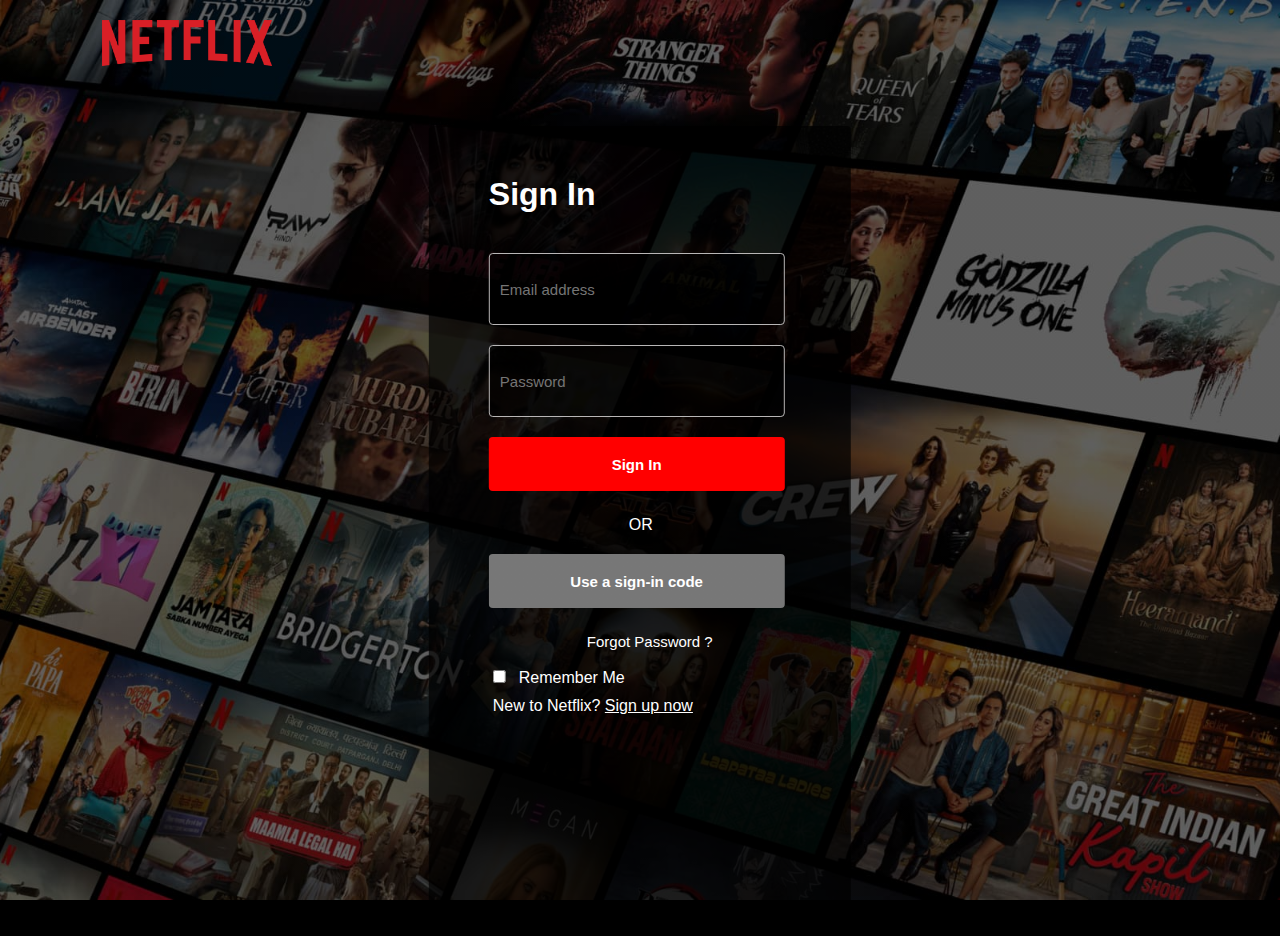
<file: netfix sign.html>
<!DOCTYPE html>
<html lang="en">

<head>
    <meta charset="UTF-8">
    <meta name="viewport" content="width=device-width, initial-scale=1.0">
    <title>Netflix</title>
    <link rel="icon" href="net.png" />
</head>
<style>
    * {
        box-sizing: border-box;
        margin: 0;
        padding: 0;
    }

    body {
        background-color: #000;
        color: #fff;
    }

    .box {
        width: 100%;
        height: 100vh;
        background-image: linear-gradient(rgba(0, 0, 0, 0.5), rgba(0, 0, 0, 0.5)), url('netflixe.jpg');
        background-size: cover;
        background-position: center;
        padding: 10px 8%;
        position: relative;
    }

    .sign {
        width: 33%;
        height: 90%;
        position: absolute;
        top: 50%;
        left: 50%;
        transform: translate(-50%, -40%);
        border-radius: 4px;
        background-color: rgba(0, 0, 0, 0.7);
    }

    .logo {
        margin-top: 10px;
        width: 170px;
        cursor: pointer;
    }

    .form {
        margin-top: 50px;
    }

    .form h1 {
        margin-left: 60px;
        margin-top: 50px;
        font-family: Arial, Helvetica, sans-serif;
    }

    .gpt {
        font-size: 15px;
        columns: #fff;
        padding-top: 10px;
        background-color: rgba(0, 0, 0, 0.6);
        width: 70%;
        height: 8vh;
        margin-left: 60px;
        margin-top: 20px;
        padding: 10px;
        border: 1px solid #b8b6b6;
        border-radius: 4px;
        outline: none;
        color: white;
    }

    .o {
        font-family: Arial, Helvetica, sans-serif;

        align-items: center;

        margin-left: 200px;
        margin-top: 25px;
    }

    .si {
        color: white;
        font-size: 15px;
        font-weight: 620;
        align-items: center;
        width: 70%;
        height: 6vh;
        margin-left: 60px;
        margin-top: 20px;
        padding: 10px;
        border: 0;
        border-radius: 4px;
        outline: none;
        background-color: red;
    }

    .fp {
        font-size: 15px;
        font-family: Arial, Helvetica, sans-serif;
        margin-left: 158px;
        margin-top: 25px;

    }

    .us {
        color: white;
        font-size: 15px;
        font-weight: 620;
        align-items: center;
        width: 70%;
        height: 6vh;
        margin-left: 60px;
        margin-top: 20px;
        padding: 10px;
        border: 0;
        border-radius: 4px;
        outline: none;
        background-image: linear-gradient(rgba(0, 0, 0, 0.5), rgba(0, 0, 0, 0.5));
    }

    .gap {
        margin-top: 20px;
    }

    .re {
        font-family: Arial, Helvetica, sans-serif;
        margin-left: 90px;
        margin-top: -18px;
    }

    .ch {
        margin-top: 20px;
        margin-left: 64px;
    }
    .ntn{
        font-family: Arial, Helvetica, sans-serif;
        margin-top: 10px;
        margin-left: 64px;
        
    }
    .ntn a{
        color: white;
    }
</style>

<body>
    <div class="box">
        <img src="logo.png" class="logo" />

        <div class="sign">
            <div class="form">
                <h1>Sign In</h1>
                <div class="gap">
                    <input class="gpt" type="email" placeholder="Email address" /></br>
                    <input class="gpt" type="password" placeholder="Password" /></br>
                </div>
                <button class="si">Sign In</button>
                <p class="o">OR</p>
                <button class="us">Use a sign-in code</button>
                <p class="fp">Forgot Password ?</p>
                <input class="ch" type="checkbox">
                <div class="re">Remember Me</div>
                <div class="ntn">
                    New to Netflix? <a href="Netflix.html">Sign up now</a>
                </div>
            </div>
        </div>
    </div>
</body>

</html>
</file>
